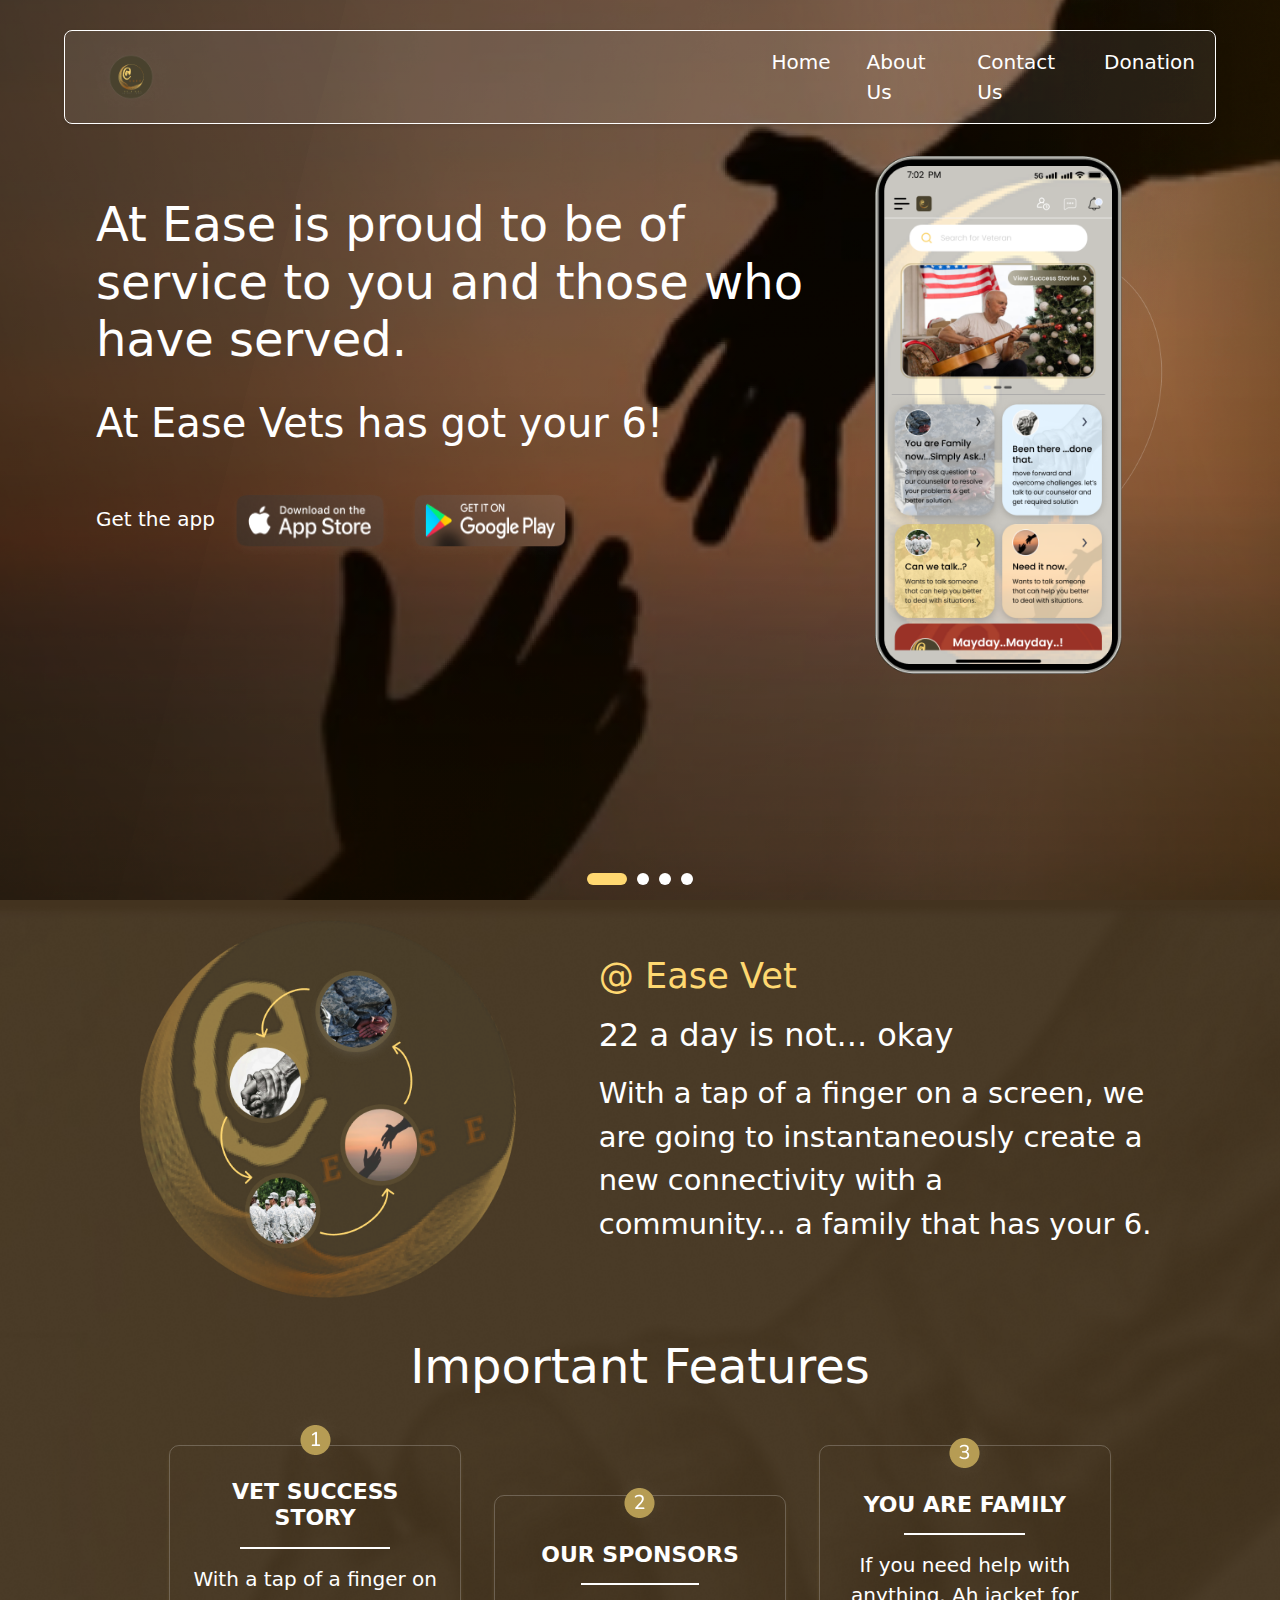
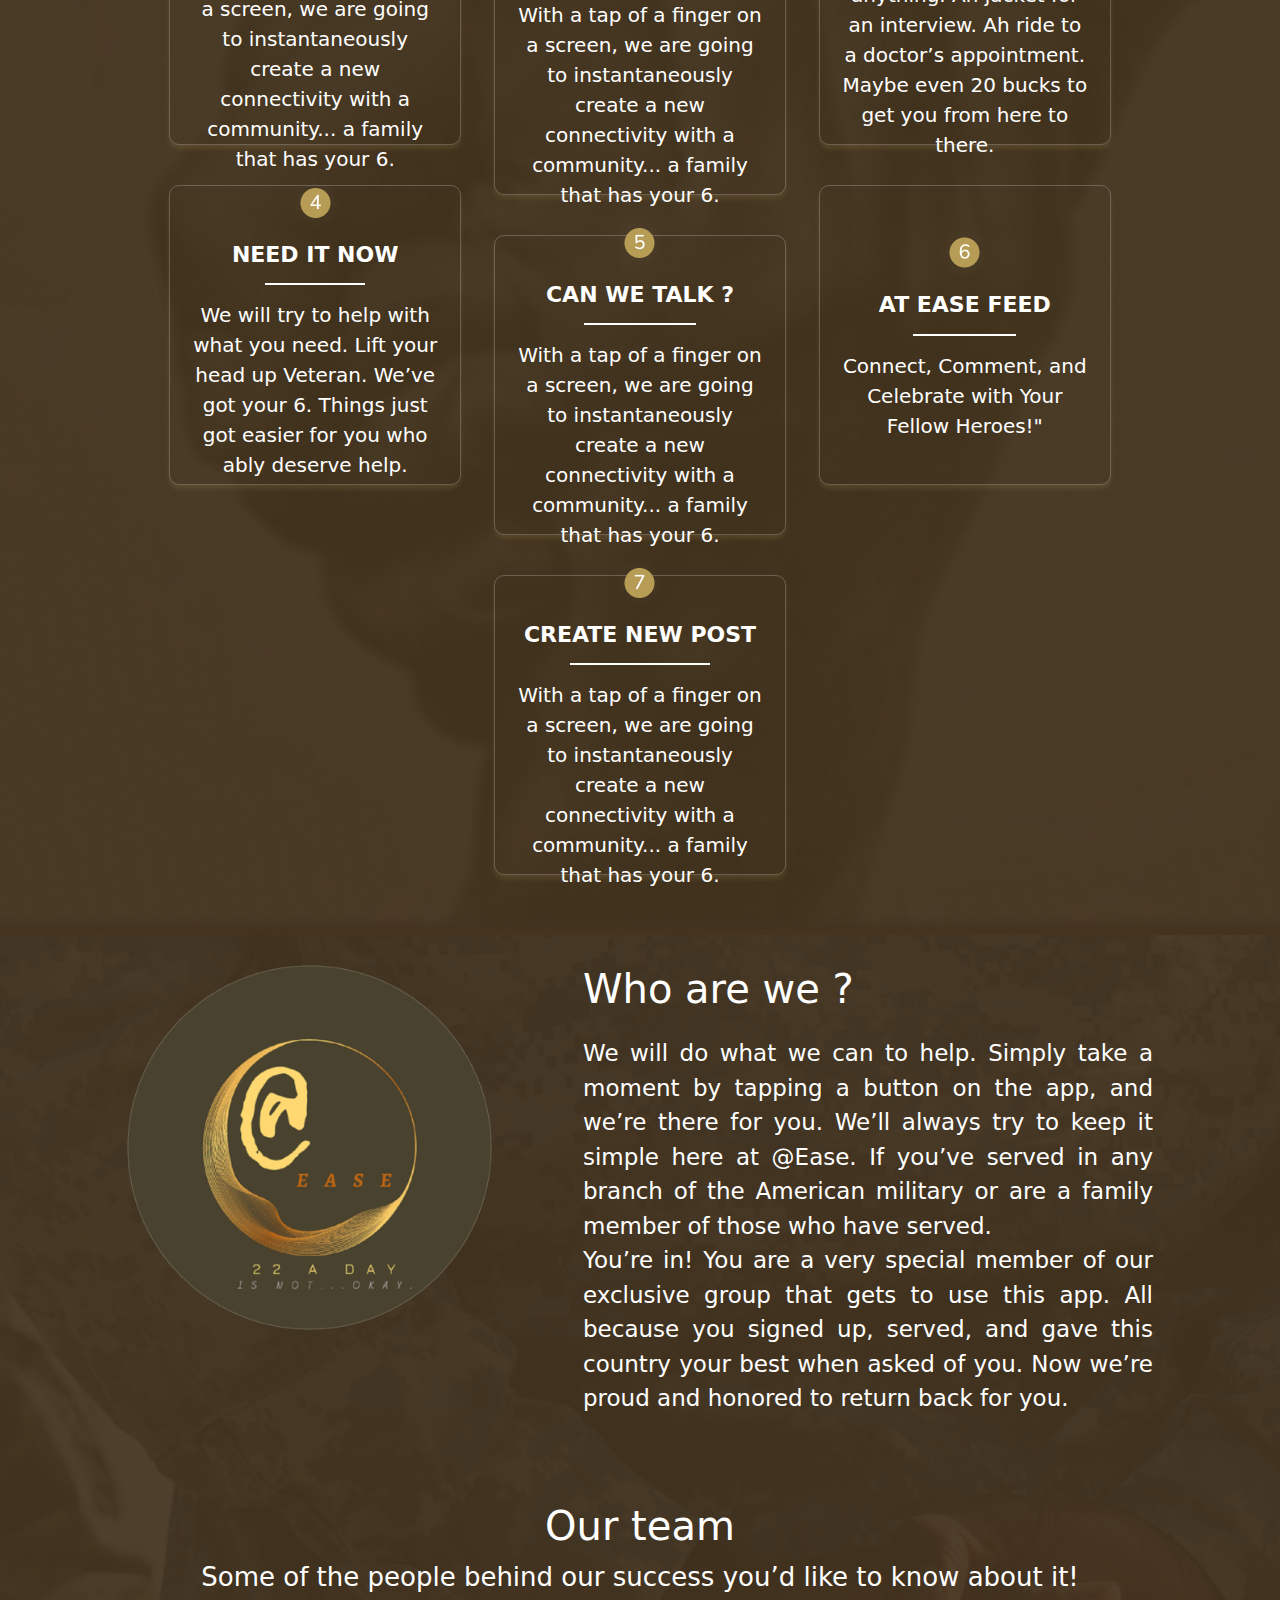
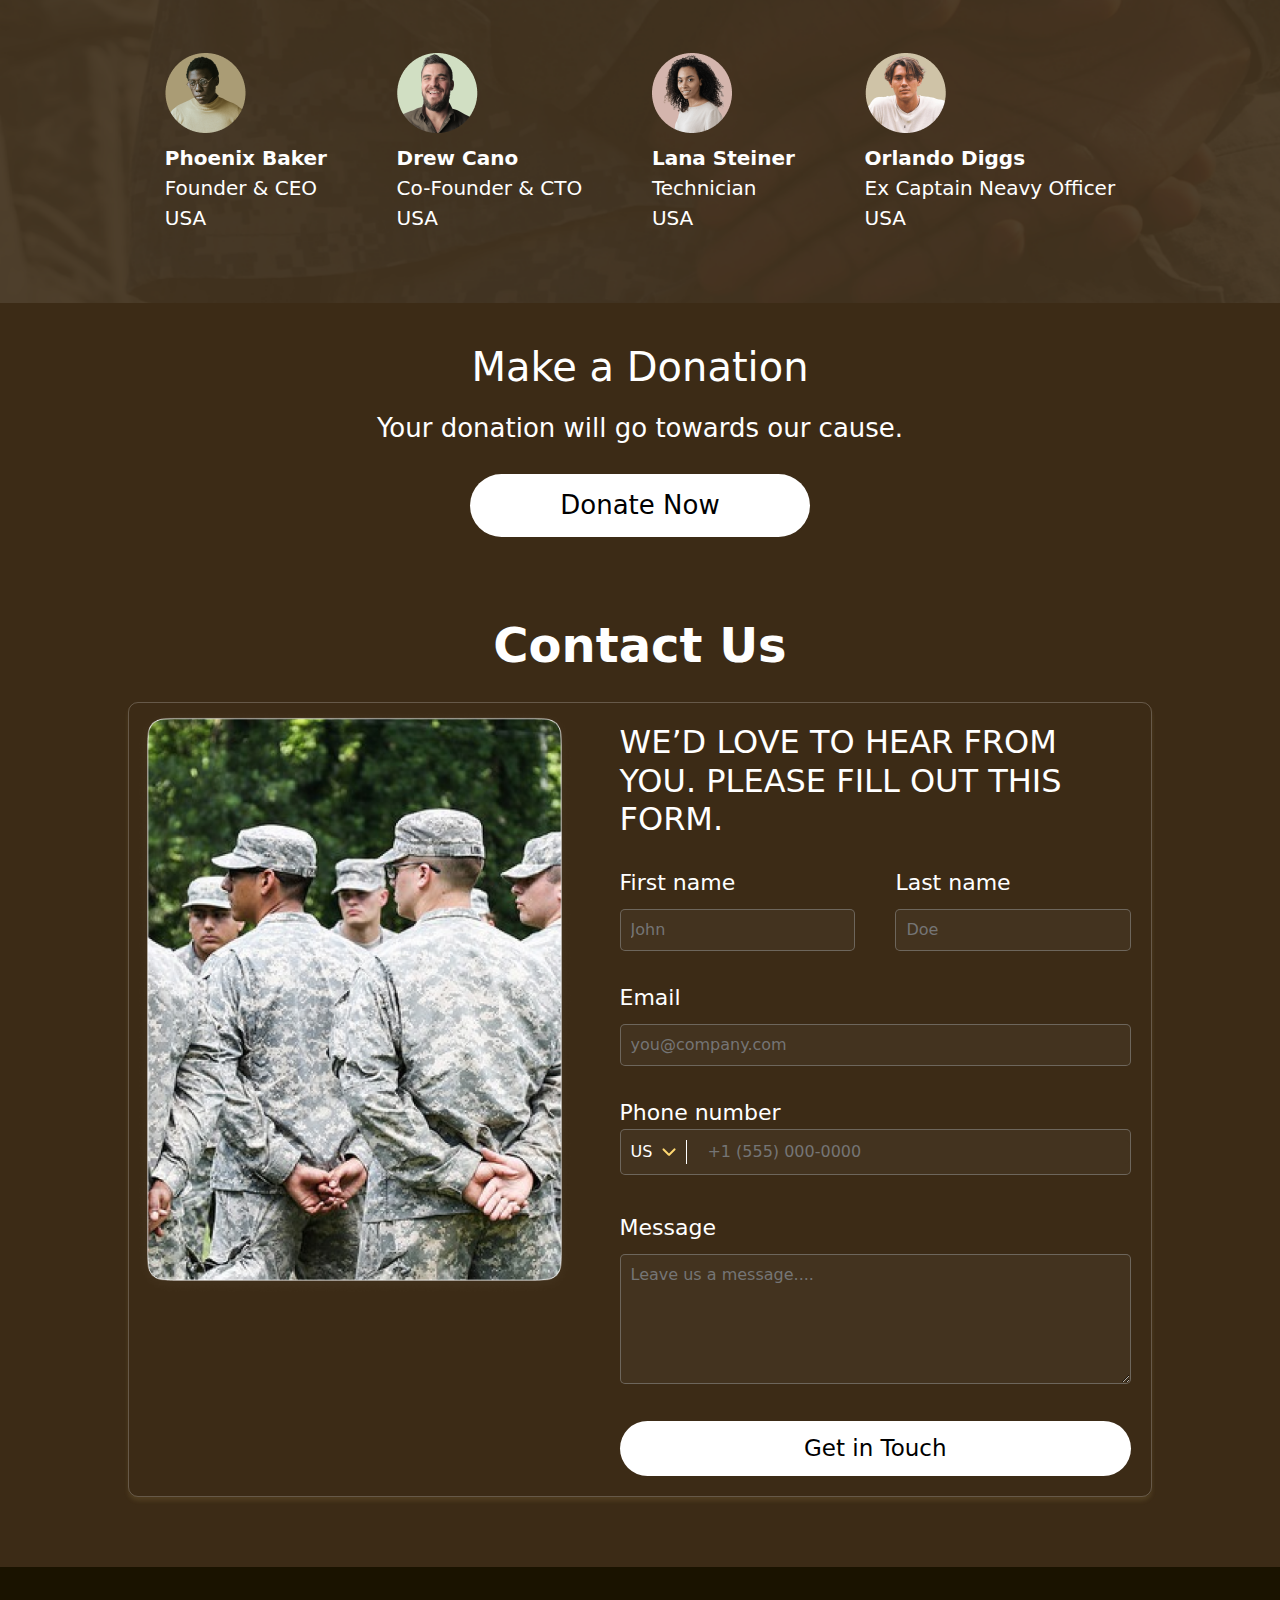
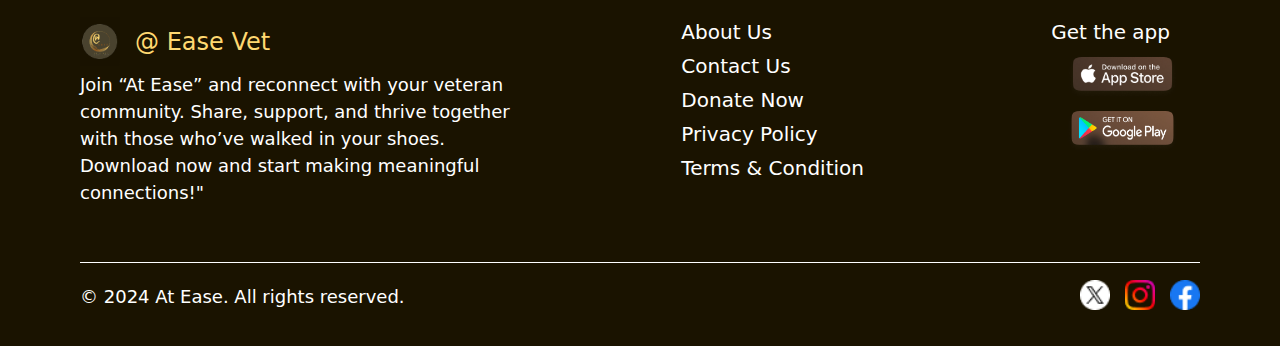
<file: index.html>
<!doctype html>
<html lang="en">
  <head>
    <meta charset="utf-8">
    <meta name="viewport" content="width=device-width, initial-scale=1">
    <title>At Ease Jeff</title>
    <link href="https://cdn.jsdelivr.net/npm/bootstrap@5.3.3/dist/css/bootstrap.min.css" rel="stylesheet" integrity="sha384-QWTKZyjpPEjISv5WaRU9OFeRpok6YctnYmDr5pNlyT2bRjXh0JMhjY6hW+ALEwIH" crossorigin="anonymous">
    <link rel="stylesheet" href="style.css" alt=""/>
  </head>
  <body>


<!-- banner -->
<section class="banner-container">
  <div class="banner-content-container">
    <div class="row">
      <div class="left-content">
        <div class="heading">
          <h1>At Ease is proud to be of service to you and those who have served.</h1>
          <h2>At Ease Vets has got your 6!</h2>
        </div>
        <div class="desc">
          <p>Get the app</p>
          <p><img src="/assests/appstore.png" alt="App Store"/></p>
          <p><img src="/assests/googleplay.png" alt="Google Play"/></p>
        </div>
      </div>
      <div class="right-content">
        <img src="/assests/Ellipse.png" alt="Ellipse" id="ellipse"/>
        <div class="image-container">
          <!-- Slider images -->
          <img src="/assests/mobile.png" alt="Mobile" class="mobile-image active"/>
          <img src="/assests/mobile2.png" alt="Mobile" class="mobile-image"/>
          <img src="/assests/mobile3.png" alt="Mobile" class="mobile-image"/>
          <img src="/assests/mobile4.png" alt="Mobile" class="mobile-image"/>
        </div>
      </div>
    </div>
    <!-- Dynamic dots -->
    <div class="dots">
      <!-- Dots will be generated dynamically by JavaScript -->
    </div>
  </div>
</section>



<section class="menu">
    <nav class="navbar navbar-expand-lg bg-body-tertiary custom-navbar">
        <div class="container-fluid">
          <div class="container">
            <a class="navbar-brand" href="/index.html">
              <img src="/assests/logo.png" alt="logo" width="120" height="60">
            </a>
          </div>
          <button class="navbar-toggler" type="button" data-bs-toggle="collapse" data-bs-target="#navbarNav" aria-controls="navbarNav" aria-expanded="false" aria-label="Toggle navigation">
            <span class="navbar-toggler-icon"></span>
          </button>
          <div class="collapse navbar-collapse" id="navbarNav">
            <ul class="navbar-nav">
              <li class="nav-item">
                <a class="nav-link" aria-current="page" href="/index.html">Home</a>
              </li>
              <li class="nav-item">
                <a class="nav-link" href="#About">About Us</a>
              </li>
              <li class="nav-item">
                <a class="nav-link" href="#Contact">Contact Us</a>
              </li>
              <li class="nav-item">
                <a class="nav-link" href="#Donation">Donation</a>
              </li>
              
            </ul>
          </div>
        </div>
      </nav>


     
</section>
  
<!-- banner -->


<!-- About us -->
 <section class="about-section">
  <div class="about-row">
    <div class="about-left">
      <div class="image-container">
        <img class="bg-image" src="/assests/about.png" alt="Background Image" />
        <img class="top-image" src="/assests/icons.png" alt="Top Image" />
      </div>
    </div>
    <div class="about-right">
      <h3>@ Ease Vet</h3>
      <h4>22 a day is not... okay</h4>
      <p>With a tap of a finger on a screen, we are going to instantaneously create a new connectivity with a <br>community... a family that has your 6.</p>
    </div>
  </div>

  <div class="features">
    <div class="heading">
      <h2>Important Features</h2>
    </div>
    <div class="features-box">
      <div class="box-1">
        <div class="boxes">
          <div class="number">
            <img src="/assests/1.png"/>
          </div>
          <div class="headline">
            <h2>VET SUCCESS STORY</h2>
            <p></p>
          </div>
          <div class="content">
            <p>With a tap of a finger on a screen, we are going to instantaneously create a new connectivity with a community... a family that has your 6.</p>
          </div>
        </div>
        <div class="boxes">
          <div class="number">
            <img src="/assests/4.png"/>
          </div>
          <div class="headline">
            <h2>NEED IT NOW</h2>
            <p></p>
          </div>
          <div class="content">
            <p>We will try to help with what you need.
              Lift your head up Veteran. We’ve got your 6. Things just
              got easier for you who ably deserve help.</p>
          </div>
        </div>
      </div>
      <div class="box-2">
        <div class="boxes">
          <div class="number">
            <img src="/assests/2.png"/>
          </div>
          <div class="headline">
            <h2>OUR SPONSORS</h2>
            <p></p>
          </div>
          <div class="content">
            <p>With a tap of a finger on a screen, we are going to instantaneously create a new connectivity with a community... a family that has your 6.</p>
          </div>
        </div>
        <div class="boxes">
          <div class="number">
            <img src="/assests/5.png"/>
          </div>
          <div class="headline">
            <h2>CAN WE TALK ?</h2>
            <p></p>
          </div>
          <div class="content">
            <p>With a tap of a finger on a screen, we are going to instantaneously create a new connectivity with a community... a family that has your 6.</p>
          </div>
        </div>
        <div class="boxes">
          <div class="number">
            <img src="/assests/7.png"/>
          </div>
          <div class="headline">
            <h2>CREATE NEW POST</h2>
            <p></p>
          </div>
          <div class="content">
            <p>With a tap of a finger on a screen, we are going to instantaneously create a new connectivity with a community... a family that has your 6.</p>
          </div>
        </div>
      </div>
      <div class="box-3">
        <div class="boxes">
          <div class="number">
            <img src="/assests/3.png"/>
          </div>
          <div class="headline">
            <h2>YOU ARE FAMILY</h2>
            <p></p>
          </div>
          <div class="content">
            <p>If you need help with anything. Ah jacket for an interview. Ah ride to a doctor’s appointment. Maybe even 20 bucks to get you from here to there.</p>
          </div>
        </div>
        <div class="boxes">
          <div class="number">
            <img src="/assests/6.png"/>
          </div>
          <div class="headline">
            <h2>AT EASE FEED</h2>
            <p></p>
          </div>
          <div class="content">
            <p>Connect, Comment, and Celebrate with Your Fellow Heroes!"</p>
          </div>
        </div>
      </div>
    </div>
  </div>
  
 </section>
<!-- About us -->


<!-- who we are -->
 <section class="who-we-are-section" id="About">
  <div class="container">
    <div class="image-container">
      <img class="bg-image" src="/assests/whoweare.png" alt="Background Image" />
    </div>
    <div class="content">
      <h2>Who are we ?</h2>
      <p>We will do what we can to help. Simply take a moment by tapping a button on the app, and we’re there for you. We’ll always try to keep it simple here at @Ease. If you’ve served in any branch of the American military or are a family member of those who have served. <br>You’re in! You are a very special member of our exclusive group that gets to use this app. All because you signed up, served, and gave this country your best when asked of you. Now we’re proud and honored to return back for you.</p>
    </div>
  </div>

  <div class="team-container">
    <div class="team-heading">
      <h2>Our team</h2>
      <p>Some of the people behind our success you’d like to know about it!</p>
    </div>
    <div class="teams">
      <div class="team-box">
        <div class="img">
          <img src="/assests/testimnial1.png"/>
        </div>
        <div class="team-content">
          <p>Phoenix Baker</p>
          <p>Founder & CEO </p>
          <p>USA</p>
        </div>
      </div>
      <div class="team-box">
        <div class="img">
          <img src="/assests/testimnial2.png"/>
        </div>
        <div class="team-content">
          <p>Drew Cano</p>
          <p>Co-Founder & CTO</p>
          <p>USA</p>
        </div>
      </div>
      <div class="team-box">
        <div class="img">
          <img src="/assests/testimnial3.png"/>
        </div>
        <div class="team-content">
          <p>Lana Steiner</p>
          <p>Technician</p>
          <p>USA</p>
        </div>
      </div>
      <div class="team-box">
        <div class="img">
          <img src="/assests/testimnial4.png"/>
        </div>
        <div class="team-content">
          <p>Orlando Diggs</p>
          <p>Ex Captain Neavy Officer </p>
          <p>USA</p>
        </div>
      </div>
    </div>

  </div>
 </section>


<!-- Donation -->

<section class="donation-container" id="Donation">
  <div class="donate">
    <h2>Make a Donation</h2>
    <p>Your donation will go towards our cause.</p>
    <button>Donate Now</button>
  </div>
</section>

  <!-- contact -->
<section class="contact-container" id="Contact">
  <h1>Contact Us</h1>
  <div class="contact-row">
    <div class="left-contact">
      <div class="image-container">
        <img src="/assests/contact.png"/>
      </div>
    </div>
    <div class="right-contact">
<div class="heading">
  <h2>We’d love to hear from you. Please fill out this form.</h2>
</div>

<form>
  <div class="inner-row">
    <div class="inner-div1">
      <div class="label">
        <label>First name</label>
        <input type="text" placeholder="John"></input>
      </div>
      <div class="label">
        <label>Last name</label>
        <input type="text" placeholder="Doe"></input>
      </div>
    </div>
    <div class="inner-div2">
      <div class="label">
        <label>Email</label>
        <input type="text" placeholder="you@company.com"></input>
      </div>
    </div>
    <div class="inner-div3">
      <div class="label">
        <label>Phone number</label>
        <p>
          <span>US <img src="/assests/down.png"/></span>
          <input type="text" placeholder="+1 (555) 000-0000"></input>
        </p>
      </div>
      
    </div>
    <div class="inner-div4">
      <div class="label">
        <label>Message</label>
        
          <textarea type="text" placeholder="Leave us a message...."></textarea>

      </div>
      
    </div>
  </div>
    <div class="inner-div">
     <button type="submit">Get in Touch</button>
  </div>
</form>
    </div>
  </div>
</section>



<!-- footer -->

<section class="footer">
  <div class="footer-row">
    <div class="foot-box foot-box1">
      <div class="wrap">
        <a href="/index.html"><img src="/assests/logo - Copy.png"/> </a>
        
        <span>@ Ease Vet </span>

      </div>
      <p>Join “At Ease” and reconnect with your veteran community. Share, support, and thrive together with those who’ve walked in your shoes.  Download now and start making meaningful connections!"</p>
    </div>
    <div class="foot-box">
      <ul>
        <li><a href="#About">About Us</a></li>
        <li><a href="#Contact">Contact Us</a></li>
        <li><a href="#Donation">Donate Now</a></li>
        <li><a href="/privacy.html">Privacy Policy</a></li>
        <li><a href="/terms.html">Terms & Condition</a></li>
      </ul>
    </div>
    <div class="foot-box foot-box3">
      <p id="para">Get the app</p>
      <p><img src="/assests/appstore.png"/></p>
      <p><img src="/assests/googleplay.png"/></p>
      <p></p>
    </div>
  </div>

  <div class="footer-bottom">
    <div class="fb-left">
      <p>© 2024 At Ease. All rights reserved.</p>
    </div>
    <div class="fb-right">
      <img src="/assests/x.png"/>
      <img src="/assests/insta.png"/>
      <img src="/assests/fb.png"/>
    </div>
  </div>
</section>



















    <script src="https://cdn.jsdelivr.net/npm/bootstrap@5.3.3/dist/js/bootstrap.bundle.min.js" integrity="sha384-YvpcrYf0tY3lHB60NNkmXc5s9fDVZLESaAA55NDzOxhy9GkcIdslK1eN7N6jIeHz" crossorigin="anonymous"></script>
    <script src="script.js"></script>

  </body>
</html>
</file>
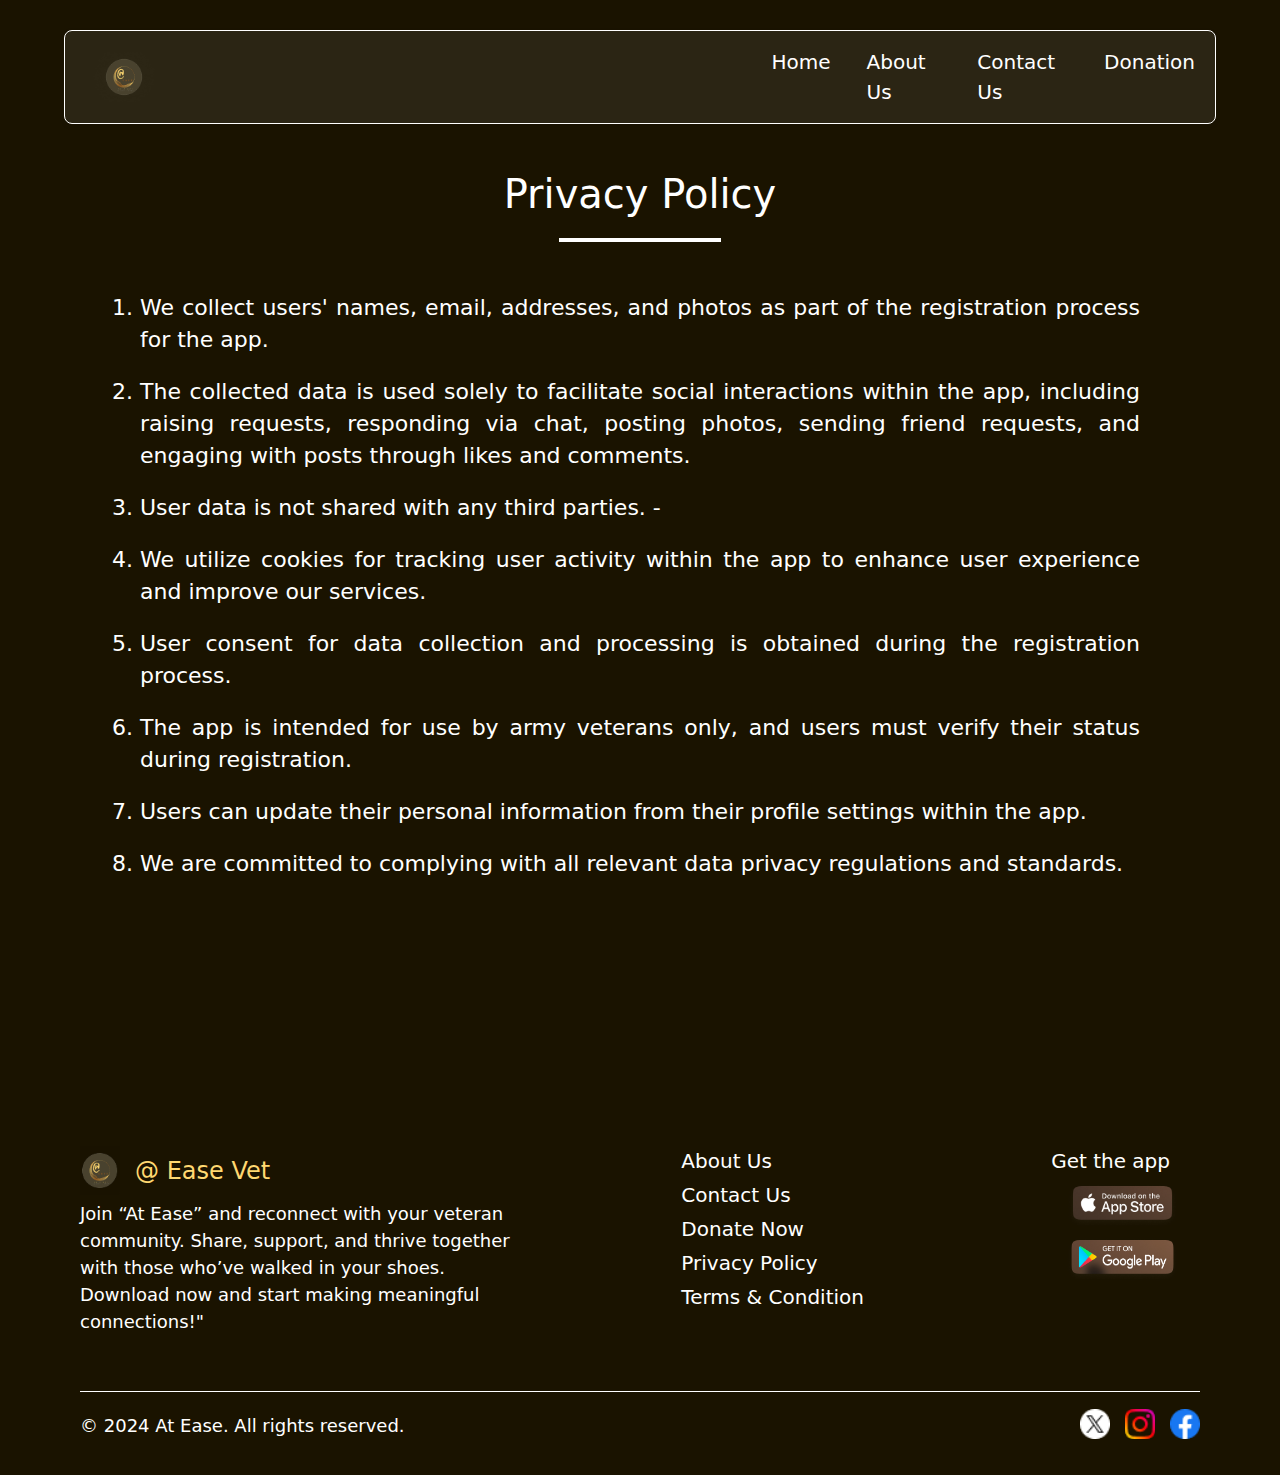
<file: privacy.html>
<!doctype html>
<html lang="en">
  <head>
    <meta charset="utf-8">
    <meta name="viewport" content="width=device-width, initial-scale=1">
    <title>At Ease Jeff</title>
    <link href="https://cdn.jsdelivr.net/npm/bootstrap@5.3.3/dist/css/bootstrap.min.css" rel="stylesheet" integrity="sha384-QWTKZyjpPEjISv5WaRU9OFeRpok6YctnYmDr5pNlyT2bRjXh0JMhjY6hW+ALEwIH" crossorigin="anonymous">
    <link rel="stylesheet" href="style.css" alt=""/>
  </head>
  <body>


<!-- banner -->
<section class="privacy-section">
    <div class="privacy-row">
      <div class="privacy-content">
        <h1>Privacy Policy</h1>
        <p id="line"></p>
        <p>
            <ol>
                <li>We collect users' names, email, addresses, and photos as part of the registration process for the app.</li>
                <li> The collected data is used solely to facilitate social interactions within the app, including raising requests, responding via chat, posting photos, sending friend requests, and engaging with posts through likes and comments.</li>
                <li> User data is not shared with any third parties. -</li>
                <li>We utilize cookies for tracking user activity within the app to enhance user experience and improve our services.</li>
                 <li>User consent for data collection and processing is obtained during the registration process. </li>
                <li> The app is intended for use by army veterans only, and users must verify their status during registration. </li>
                <li> Users can update their personal information from their profile settings within the app. </li>  
                 <li>We are committed to complying with all relevant data privacy regulations and standards.</li> 
            </ol>
        </p>
       </div>
    </div>
<section class="menu">
    <nav class="navbar navbar-expand-lg bg-body-tertiary custom-navbar">
        <div class="container-fluid">
          <div class="container">
            <a class="navbar-brand" href="#">
              <img src="/assests/logo.png" alt="logo" width="100" height="50">
            </a>
          </div>
          <button class="navbar-toggler" type="button" data-bs-toggle="collapse" data-bs-target="#navbarNav" aria-controls="navbarNav" aria-expanded="false" aria-label="Toggle navigation">
            <span class="navbar-toggler-icon"></span>
          </button>
          <div class="collapse navbar-collapse" id="navbarNav">
            <ul class="navbar-nav">
              <li class="nav-item">
                <a class="nav-link" aria-current="page" href="/index.html">Home</a>
              </li>
              <li class="nav-item">
                <a class="nav-link" href="/index.html#About">About Us</a>
              </li>
              <li class="nav-item">
                <a class="nav-link" href="/index.html#Contact">Contact Us</a>
              </li>
              <li class="nav-item">
                <a class="nav-link" href="/index.html#Donation">Donation</a>
              </li>
              
            </ul>
          </div>
        </div>
      </nav>


     
</section>
  

<section class="footer">
    <div class="footer-row">
      <div class="foot-box foot-box1">
        <div class="wrap">
          <img src="/assests/logo - Copy.png"/>
          <span>@ Ease Vet </span>
  
        </div>
        <p>Join “At Ease” and reconnect with your veteran community. Share, support, and thrive together with those who’ve walked in your shoes.  Download now and start making meaningful connections!"</p>
      </div>
      <div class="foot-box">
        <ul>
          <li><a href="/index.html#About">About Us</a></li>
          <li><a href="/index.html#Contact">Contact Us</a></li>
          <li><a href="/index.html#Donation">Donate Now</a></li>
          <li><a href="/privacy.html">Privacy Policy</a></li>
          <li><a href="/terms.html">Terms & Condition</a></li>
        </ul>
      </div>
      <div class="foot-box foot-box3">
        <p id="para">Get the app</p>
        <p><img src="/assests/appstore.png"/></p>
        <p><img src="/assests/googleplay.png"/></p>
        <p></p>
      </div>
    </div>
  
    <div class="footer-bottom">
      <div class="fb-left">
        <p>© 2024 At Ease. All rights reserved.</p>
      </div>
      <div class="fb-right">
        <img src="/assests/x.png"/>
        <img src="/assests/insta.png"/>
        <img src="/assests/fb.png"/>
      </div>
    </div>
  </section>

  
      <script src="https://cdn.jsdelivr.net/npm/bootstrap@5.3.3/dist/js/bootstrap.bundle.min.js" integrity="sha384-YvpcrYf0tY3lHB60NNkmXc5s9fDVZLESaAA55NDzOxhy9GkcIdslK1eN7N6jIeHz" crossorigin="anonymous"></script>
      <script src="script.js"></script>
  
    </body>
  </html>
<!-- banner -->
</file>
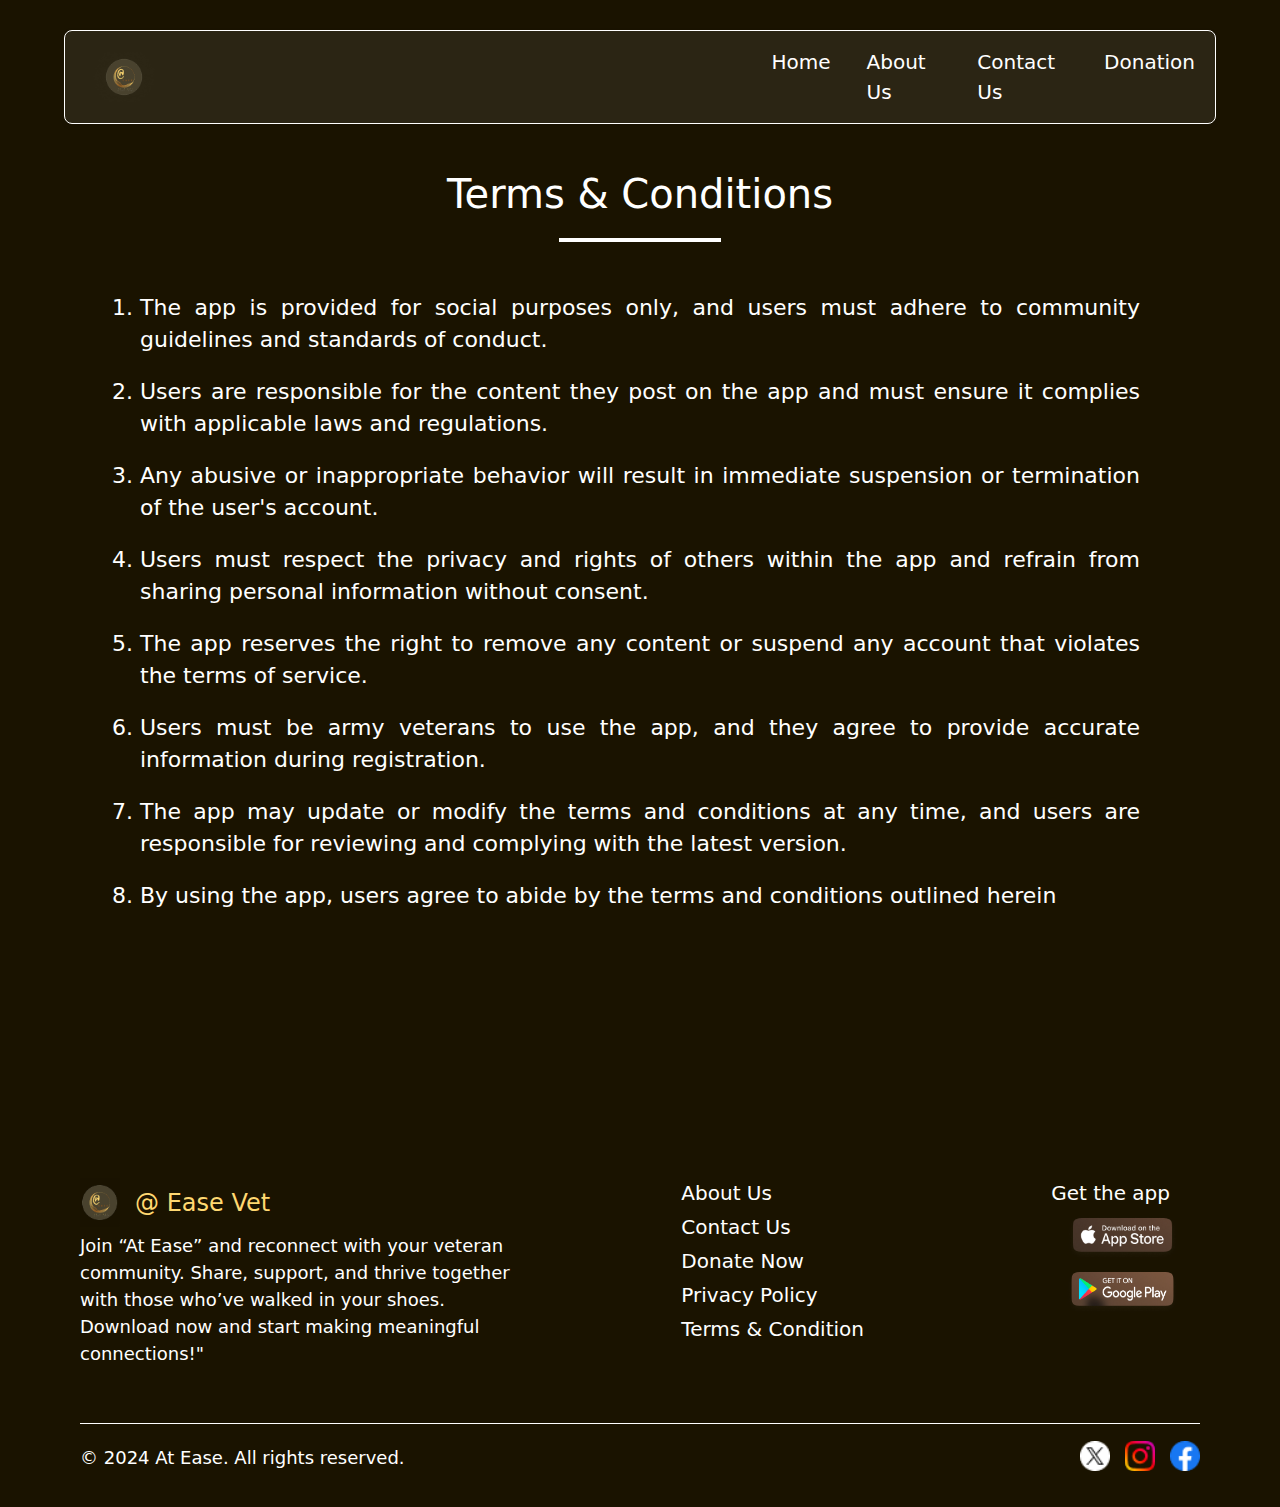
<file: terms.html>
<!doctype html>
<html lang="en">
  <head>
    <meta charset="utf-8">
    <meta name="viewport" content="width=device-width, initial-scale=1">
    <title>At Ease Jeff</title>
    <link href="https://cdn.jsdelivr.net/npm/bootstrap@5.3.3/dist/css/bootstrap.min.css" rel="stylesheet" integrity="sha384-QWTKZyjpPEjISv5WaRU9OFeRpok6YctnYmDr5pNlyT2bRjXh0JMhjY6hW+ALEwIH" crossorigin="anonymous">
    <link rel="stylesheet" href="style.css" alt=""/>
  </head>
  <body>


<!-- banner -->
<section class="privacy-section">
    <div class="privacy-row">
      <div class="privacy-content">
        <h1>Terms & Conditions</h1>
        <p id="line"></p>
        <p>
            <ol>
                <li>The app is provided for social purposes only, and users must adhere to community guidelines and standards of conduct.</li>
                <li> Users are responsible for the content they post on the app and must ensure it complies with applicable laws and regulations.</li>
                <li>Any abusive or inappropriate behavior will result in immediate suspension or termination of the user's account.</li>
                <li>Users must respect the privacy and rights of others within the app and refrain from sharing personal information without consent.</li>
                 <li>The app reserves the right to remove any content or suspend any account that violates the terms of service.
                </li>
                <li> Users must be army veterans to use the app, and they agree to provide accurate information during registration.</li>
                <li>The app may update or modify the terms and conditions at any time, and users are responsible for reviewing and complying with the latest version.
                </li>  
                 <li> By using the app, users agree to abide by the terms and conditions outlined herein</li> 
            </ol>
        </p>
       </div>
    </div>
<section class="menu">
    <nav class="navbar navbar-expand-lg bg-body-tertiary custom-navbar">
        <div class="container-fluid">
          <div class="container">
            <a class="navbar-brand" href="#">
              <img src="/assests/logo.png" alt="logo" width="100" height="50">
            </a>
          </div>
          <button class="navbar-toggler" type="button" data-bs-toggle="collapse" data-bs-target="#navbarNav" aria-controls="navbarNav" aria-expanded="false" aria-label="Toggle navigation">
            <span class="navbar-toggler-icon"></span>
          </button>
          <div class="collapse navbar-collapse" id="navbarNav">
            <ul class="navbar-nav">
              <li class="nav-item">
                <a class="nav-link" aria-current="page" href="/index.html">Home</a>
              </li>
              <li class="nav-item">
                <a class="nav-link" href="/index.html#About">About Us</a>
              </li>
              <li class="nav-item">
                <a class="nav-link" href="/index.html#Contact">Contact Us</a>
              </li>
              <li class="nav-item">
                <a class="nav-link" href="/index.html#Donation">Donation</a>
              </li>
              
            </ul>
          </div>
        </div>
      </nav>


     
</section>
  

<section class="footer">
    <div class="footer-row">
      <div class="foot-box foot-box1">
        <div class="wrap">
          <img src="/assests/logo - Copy.png"/>
          <span>@ Ease Vet </span>
  
        </div>
        <p>Join “At Ease” and reconnect with your veteran community. Share, support, and thrive together with those who’ve walked in your shoes.  Download now and start making meaningful connections!"</p>
      </div>
      <div class="foot-box">
        <ul>
            <li><a href="/index.html#About">About Us</a></li>
            <li><a href="/index.html#Contact">Contact Us</a></li>
            <li><a href="/index.html#Donation">Donate Now</a></li>
          <li><a href="/privacy.html">Privacy Policy</a></li>
          <li><a href="/terms.html">Terms & Condition</a></li>
        </ul>
      </div>
      <div class="foot-box foot-box3">
        <p id="para">Get the app</p>
        <p><img src="/assests/appstore.png"/></p>
        <p><img src="/assests/googleplay.png"/></p>
        <p></p>
      </div>
    </div>
  
    <div class="footer-bottom">
      <div class="fb-left">
        <p>© 2024 At Ease. All rights reserved.</p>
      </div>
      <div class="fb-right">
        <img src="/assests/x.png"/>
        <img src="/assests/insta.png"/>
        <img src="/assests/fb.png"/>
      </div>
    </div>
  </section>

  
      <script src="https://cdn.jsdelivr.net/npm/bootstrap@5.3.3/dist/js/bootstrap.bundle.min.js" integrity="sha384-YvpcrYf0tY3lHB60NNkmXc5s9fDVZLESaAA55NDzOxhy9GkcIdslK1eN7N6jIeHz" crossorigin="anonymous"></script>
      <script src="script.js"></script>
  
    </body>
  </html>
<!-- banner -->
</file>
<file: style.css>
*, body{
padding: 0;
margin: 0;
}
/* banner */
.banner-container {
  position: relative; /* This is necessary for absolute positioning of the overlay */
  background-image: 
      /* Updated to flip darkness direction to the bottom */
      linear-gradient(284.31deg, rgba(0, 0, 0, 0) -2%, rgba(0, 0, 0, 0) 17.59%, rgba(0, 0, 0, 0.198685) 30.47%, rgba(0, 0, 0, 0.4) 77.04%, rgba(0, 0, 0, 0.415841) 43.81%, rgba(0, 0, 0, 0.433006) 111.98%, #000000 215%), 
      /* Updated to flip direction from left-bottom to left-top */
      linear-gradient(90deg, rgba(56, 35, 1, 0.11) 0%, rgba(56, 35, 1, 0.11) 70%, rgba(56, 35, 1, 0.5) 100.82%),
      url("/assests/banner.png");
  width: 100%;
  height: 100vh;
  background-size: cover; 
  background-position: center; 
  background-repeat: no-repeat;
  overflow: hidden; /* Ensure no overflow issues */
}

.banner-container::before {
  content: ''; 
  position: absolute;
  top: 0;
  left: 0;
  width: 100%;
  height: 100%; /* Use 100% to cover the container height */
  background-image: url("/assests/overlay.png");  /* Double-check the path */
  background-size: cover; 
  background-position: center; 
  background-repeat: no-repeat; 
  opacity: 0.5; /* Adjust opacity as needed */
  z-index: 1; /* Ensure it's on top of the background image */
  pointer-events: none; /* Allows clicks to pass through if needed */
}


.menu{
    display: flex;
    justify-content: center;
    align-items: center;
   
}
.custom-navbar {
    position: absolute;
    z-index: 1;
    top: 10px;
    width: 90%; 
    margin: 20px auto; 
    border-radius: 8px; 
    box-shadow: 0 2px 5px rgba(0, 0, 0, 0.1); 
    border: 1px solid #ffffff; 
  }
  .bg-body-tertiary{
    background: #FFFFFF14 !important;
  }
  /* .menu-expanded .bg-body-tertiary {
    background: #FFFFFF14 !important;
} */

.navbar-collapse {
    flex-grow: 0.8; 
    width: 70%; 
    margin-left: auto;
    margin-right: auto; 
}

.navbar-nav {
    display: flex; 
    justify-content: space-around; 
    width: 100%; 
}
.navbar-nav a{
    color: white;
    font-size: 20px;
}
.navbar-nav a:hover{
    color: white;
}
.navbar-brand img{
  cursor: pointer;
}
.navbar button{
    display: flex;
    justify-content: center;
    align-items: center;
    color: white;
    border: 1px solid white;
    cursor: pointer;
}

.banner-content-container{
    width: 100%;
    height: 100%;
}
.banner-content-container .row{
    display: flex;
    justify-content: space-around;
    align-items: flex-start;
    width: 90%;
    margin: auto;
    padding: 140px 20px 0 20px;
}
.left-content{
    width: 70%;
    height: 100%;
    z-index: 1;
    margin-top: 56px;
}
.left-content .heading h1{

font-size: 3rem !important;
/* font-weight: 700; */
/* line-height: 73.66px; */
text-align: left;

}
.left-content h1,h2,p{
   color: white;
}
.left-content h2{
    font-weight: 300;
    margin: 30px 0;
    font-size: 2.5rem;
}

.right-content{
    width: 30%;
    height: 550px;
    z-index: 1;
    display: flex;
    justify-content: flex-start;
    position: relative; 
    text-align: center;
}
.right-content img{
    height: 100%;
}
.desc{
    display: flex;
    justify-content: flex-start;
    align-items: center;
    gap: 10px;
}
.desc p{
  font-size: 20px;
}
.desc p img{
    width: 170px;
    height: 75px;
    margin-top: 10px;
    cursor: pointer;
}
.image-container {
  position: relative; 
  width: 100%; /* Ensure the container spans the full width */
  height: auto; /* Adjust height based on content */
  display: flex; /* Use Flexbox to center content */
  justify-content: center; /* Center content horizontally */
  align-items: center; /* Center content vertically */
  overflow: hidden; /* Hide any overflow */
}

#ellipse {
  display: block; 
  width: 80%; /* Adjust width as needed */
  height: auto; 
  position: absolute;
  top: 115px; /* Adjust positioning as needed */
  left: 50%; /* Center horizontally */
  transform: translateX(-50%); /* Adjust for the offset */
  z-index: -1; /* Ensure it is behind other content */
}

.mobile-image {
  display: none; /* Hide all images by default */
  position: absolute; 
  top: 50%; /* Center vertically */
  left: 50%; /* Center horizontally */
  transform: translate(-50%, -50%); /* Perfectly center the image */
  width: 100%; /* Cover full width */
  height: auto; /* Maintain aspect ratio */
  object-fit: contain; /* Ensure images fit properly */
}

.mobile-image.active {
  display: block; /* Show only the active image */
}

.dots {
  position: absolute; /* Position dots absolutely within the container */
 /* Adjust as needed to control position */
  left: 50%; /* Center horizontally */
  transform: translateX(-50%); /* Perfectly center the dots */
  z-index: 2; /* Higher than the overlay to bring it to the top */
  display: flex; /* Display flex for dot arrangement */
  gap: 10px; /* Adjust gap between dots */
 
    bottom: 15px;

}

.dots .dot {
  width: 12px; /* Adjust dot size */
  height: 12px;
  background-color: white; /* Dot color */
  border-radius: 50%; /* Make dots circular */
  cursor: pointer; /* Show cursor pointer on hover */
  transition: background-color 0.3s ease; /* Smooth transition */
}

.dots .dot.active {
  background: #FFD871;
  width: 40px;
  border-radius: 20px;
}

.menu-expanded .bg-body-tertiary {
    background: white !important;
}

/* Change link colors */
.menu-expanded .navbar-nav .nav-link {
    color: black !important;
}

/* Change the toggler icon to black */
.menu-expanded .navbar-toggler-icon {
    background-image: url("data:image/svg+xml,%3Csvg xmlns='http://www.w3.org/2000/svg' viewBox='0 0 30 30'%3E%3Cpath stroke='black' stroke-width='2' stroke-linecap='round' stroke-miterlimit='10' d='M4 7h22M4 15h22M4 23h22'/%3E%3C/svg%3E");
}
.navbar-toggler {
    border-color: white;
}
.menu-expanded .navbar-toggler {
    border-color: black;
}
.navbar-collapse ul li{
    margin-left: 20px;
    cursor: pointer;
}




@media (max-width: 987px) {
    .navbar .container{
        width: 90%;       
    }
    .navbar button{
        width: 10%;
    }
   
}
@media (max-width: 993px){
    .navbar-toggler-icon {
        background-image: url("data:image/svg+xml,%3Csvg xmlns='http://www.w3.org/2000/svg' viewBox='0 0 30 30'%3E%3Cpath stroke='white' stroke-width='2' stroke-linecap='round' stroke-miterlimit='10' d='M4 7h22M4 15h22M4 23h22'/%3E%3C/svg%3E");
        background-size: 30px 24px; 
        background-repeat: no-repeat; 
        background-position: center; 
    }
}
@media (max-width: 833px) and (min-width: 705px) {
    .desc{
        justify-content: flex-start;
    align-items: flex-start;
    flex-direction: column;
    }
    .desc p{
        margin-bottom: 0;
    }
    .desc > p:first-child {
        margin-left: 10px;
    }
    .desc p img{
        margin-top: 0px;
    }
    
}
@media (max-width: 768px) {
  .left-content .heading h1 {
    font-size: 2rem !important;
  }
  .mobile-image {
    top: 190px;
  }
  .left-content h2 {
    font-size: 1.5rem;
  }
  .banner-content-container .row {
    padding: 99px 20px 0 20px;
  }
  .desc {
    flex-direction: row;
    align-items: center ;
  }
  .desc > p:first-child {
    margin-left: 0px;
    font-size: 15px;
   
  }

.desc p img{
  width: 116px;
    height: 53px;
}
}


@media (max-width: 705px) {
    .banner-content-container .row {
        flex-direction: column;
    }
    .left-content{
        width: 100%;
    }
    .right-content{
        width: 100%;
    }
    .desc p img {
        width: 87px;
        height: 47px;
        margin-top: 10px;
}
.desc{
    gap: 0px;
}
.left-content h2{
    font-weight: 300;
    margin: 13px 0;
}
.image-container{
  width: 100%;
  height: 100%;
}
.mobile-image{
  display: none;
  position: absolute;
  top: 50%; 
  left: 50%; 
  width: auto; 
  object-fit: contain; 
  transform: translate(-50%, -50%); 
}
}

@media (max-width: 426px) {
    .desc {
        justify-content: flex-start;
        align-items: center;
        gap: 0;
        flex-direction: column;
    }
    .desc p{
        margin-bottom: 0;
    }
    .desc p img{
        margin-top: 0px;
        width: 130px;
        height: 50px;
    }
    #mobile {
        left: 0%;
        width: 100%;
    }
    .navbar .container {
        width: 85%;
    }
    .navbar button {
        width: 15%;
    }
    .right-content{
      margin-top:10px;
    }
}


/* about */

.about-section{
    width: 100%;
    height: auto;
    background-color: #43331F;
    background-image: url("/assests/about-bg.png");
    background-size: cover; 
    background-position: center; 
    background-repeat: no-repeat; 
}
.about-row {
    display: flex; 
    align-items: center; 
    justify-content: center;
    padding: 20px 50px;
    margin: auto;
    gap: 3%;
  }
  
  .about-left {
    position: relative;
    width: 40%;
    display: flex;
    justify-content: center;
  }
  
  .about-right {
    width: 50%;
    padding: 0 20px 0 0;
   
  }
  .about-right h3{
    color: #FFD871;
    font-size: 2.2rem;
  }
  .about-right h4{
    color: white;
    /* font-weight: bold; */
    padding: 10px 0;
    font-size: 2rem;
  }
  .about-right p{
    font-size: 29px;
    padding-right: 0px;
    font-weight: normal;
  }
  
  .image-container {
    position: relative; 
    width: 80%; 
    height: auto; 
  }
  
  .bg-image {
    width: 100%; 
    height: auto; 
    position: relative;
    z-index: 1; 
  }
  
  .top-image {
    position: absolute;
    top: 50%;
    left: 50%;
    transform: translate(-50%, -50%);
    width: 75%;
    height: auto;
    z-index: 2;
  }
  
  @media (max-width: 426px) {
    .banner-container {
      height: 100%;
    }

  .about-row{
    flex-direction: column;
  }
  .about-left{
    width: 90%;
  }
  .about-right{
    width: 100%;
    text-align: center;
  }
  .about-right h3 {
    font-size: 1.5rem;
    padding-top: 10px;
  }
  .about-right h4 {
    font-size: 1.4rem;
    padding-top: 10px;
  }
  .about-right p {
    font-size: 20px;
    padding-top: 10px;
  }

  .right-content img {
    height: 68%;
  }
  .dots {
    bottom: 15px;
  }
  .right-content .image-container{
    width: 100%;
    margin-top: -40px;
  }

}
  @media (max-width: 321px) {
 
  .about-right{
    padding: 20px 0;
  }

}


/* features */

.features{
    width: 100%;
    padding: 20px 60px 60px 60px;
}
.features .heading{
    width: 100%;
    text-align: center;
    color: white;
} 
.features .heading h2{
  font-size: 3rem;
}
.features-box{
    display: flex;
    justify-content: center;
    align-items: flex-start;
    margin-top: 50px;
}
.features-box .box-1,.box-2,.box-3{
    width: 28%;
    height: auto;
    display: flex;
    flex-direction: column;
    justify-content:center;
    align-items: flex-start;
    gap: 40px;
}
.boxes{
    width: 90%;
    height: 300px;
    padding: 20px;
    margin: auto;
    display: flex;
    justify-content: center;
    align-items: center;
    flex-direction: column;
    border: 0.5px solid #FFFFFF38;
    box-shadow: 0px 4px 4px 0px #B69C5429;
border-radius: 10px;
}

.boxes .headline h2{
    font-size: 22px !important;
    text-align: center;
    text-transform: uppercase !important;
    font-weight: bold;
}
.boxes .headline p{
    width: 60%;
    margin: 15px auto;
    border: 1px solid white;

}
.boxes .content p{
    font-size: 20px !important;
    text-align: center;
}

.features-box .box-2{
    margin-top: 50px;
}

@media (max-width: 769px) {
    .boxes{
        width: 100%;
        height: auto ;
    }
    .features-box {
      gap: 20px;
    }
  }
@media (max-width: 600px) {
    .features-box{
        display: flex;
        justify-content: center;
        align-items: center;
        margin-top: 50px;
        flex-direction: column;
    }
    .features-box .box-1,.box-2,.box-3{
        width: 80%;
    }

  }

  @media (max-width: 426px) {
  
    .features-box .box-1,.box-2,.box-3{
        width: 100%;
       
    }
    .features .heading h2 {
      font-size: 2rem;
  }
  }

  @media (max-width: 321px) {
    .features {
        padding: 20px 25px;
    }
    
    
  }


  /* who we are */

  .who-we-are-section{
    width: 100%;
    height: auto;
    background-color: #43331F;
    background-image: url("/assests/whoweare-bg.png");
    background-size: cover; 
    background-position: center; 
    background-repeat: no-repeat; 
  }
  .who-we-are-section .container{
    display: flex; 
    align-items: flex-start; 
    padding: 30px 0px;
    justify-content: center;
  }

  
  .container .image-container{
    position: relative;
    width: 40%;
    display: flex;
    justify-content: flex-start;
    align-items: center;
    /* margin: auto; */
  }
  .container .image-container img{
    width: 80%;
  }
  
  .container .content {
    width: 50%;
    /* padding: 0px 50px 0 0 ; */
   
  }
  .container .content h2{
    color: white;
    font-size: 2.5rem;
  }

  .container .content p{
    text-align: justify;
    font-size: 23px;
    padding-top: 15px;
  }
  
  @media (max-width: 583px) {
    
    .who-we-are-section .container{
       flex-direction: column;
      }

      .container .image-container{
        width: 65%;
      }
      .container .content {
       width: 100%;
       padding: 20px 26px;
      }
      .container .content h2,p{
        /* text-align: center !important; */
      }
      .container .image-container {
        width: 100%;
    }
    .container .image-container {
     
      justify-content: center;
      
  }
  .content{
    width: 100%;
    padding: 23px 26px;
    
}
.content h2{
font-size: 2rem !important;
text-align: center;
}
.content p{
  font-size: 20px !important;
  text-align: justify;
}

  }

  /* teams */
  .team-container{
    width: 100%;
    padding: 40px 50px 20px 50px;
  }
  .team-heading{
    text-align: center;
  }
  .team-container .team-heading h2{
   font-size: 2.5rem !important;
  }
  .team-container .team-heading p{
   font-size: 26px ;
  }
  .teams{
    display: flex;
    justify-content: space-around;
    align-items: center;
    padding: 40px 80px;
  }
  .team-content{
    padding: 10px 0;
  }
  .team-content p{
    margin-bottom: 0 ;
    font-size: 20px;
  }
  .team-content > p:first-child{
   font-weight: bold;
  }

  @media (max-width: 768px) {
    .teams{
        padding: 40px 0px;
      } 
  }
  @media (max-width: 643px) {
    .teams{
        justify-content: center;
gap: 20px;
      } 
  }
  @media (max-width: 426px) {
    .teams{
        flex-direction: column;
      } 
      .teams .team-box{
        width: 80%;
      }
      .team-box .img{
       display: flex;
       justify-content: center;
       align-items: center;
      }
      .team-heading h2{
        font-size: 2rem !important;
      }
      .team-heading p{
        font-size: 20px !important;
      }
      .team-content {
        padding: 10px 0;
        margin: auto;
        text-align: center;
    }
  }


  /* donation */
  .donation-container{
    width: 100%;
    padding: 20px 50px;
    display: flex;
    justify-content: center;
    align-items: center;
    background-color: #3C2B16;
  }
  .donate{
    display: flex;
    justify-content: center;
    align-items: center;
    flex-direction: column;
    padding: 20px 0;
  }
  .donate h2{
    font-size: 2.5rem;
  }

  .donate p{
    font-size: 26px;
    padding-top: 10px;
  }
  .donate button{
    padding: 12px 90px;
    background-color: white;
    color: black;
    cursor: pointer;
    border-radius: 41px;
    font-weight: 500;
    outline: none;
    border: none;
    font-size: 26px;
    margin-top: 10px;
  }
  .donate button:hover{
    background-color: rgb(0, 0, 0);
    color: rgb(255, 255, 255);
  }


  @media (max-width: 426px) {
    .donate p {
      font-size: 20px;
      text-align: center;
      
  }
  .donate button {
    padding: 10px 90px;
    font-size: 20px;

}
.donate h2 {
  font-size: 2rem;
}
  }

  /* contact */

  .contact-container{
    width: 100%;
    background-color: #3C2B16;
     padding: 20px 0px 70px 0;
      
  }
  .contact-container h1{
    text-align: center !important;
    padding: 20px 0;
    font-weight: bold;
    color: white;
    font-size: 3rem;
  }
  .contact-row{
    width: 80%;
  
    display: flex;
    justify-content: center;
    align-items: flex-start;
    border: 0.5px solid #FFFFFF38;
    box-shadow: 0px 4px 4px 0px #B69C5429;
border-radius: 10px;
    margin: auto;
    gap: 20px;

  }
  .left-contact{
    width: 45%;
  }
  .left-contact .image-container{
    width: 100%;
  }
  .left-contact .image-container img{
    width: 100%;
  }
  .right-contact{
    width: 55%;
    display: flex;
    flex-direction: column;
    justify-content: flex-start;
    align-items: flex-start;
    padding: 20px;
  }

  .right-contact .heading h2{
    color: white;
    font-size: 2rem;
    font-weight: normal;
    text-transform: uppercase;
  }

  .right-contact form{
    margin: 20px 0 0 0;
    width: 100%;
    color: white;
  }
  form .inner-row{
    width: 100%;
    overflow: hidden;
  }
  .inner-row .inner-div1{
    display: flex;
    justify-content: flex-start;
    align-items: center;
    gap: 40px;
    margin-bottom: 10px;
  }
  .inner-div2, .inner-div3, .inner-div4{
    margin-bottom: 10px;
  }
  .label input,textarea{
    margin: 10px 0 10px 0;
    border-radius: 5px;
    border: none;
    outline: #B69C54;
    padding: 8px 9px 8px 10px;
    background: #43331F;
    border: 1px solid #98989882;
    width: 100%;
    color: white;
  }

  
  .inner-row .inner-div2 label{
    display: flex;
    flex-direction: column;
    justify-content: flex-start !important;
    
  }
  .label{
    padding-bottom: 10px;
  }
  .label label{
    font-size: 22px;
  }
  .inner-row .inner-div3 label{
    display: flex;
    flex-direction: column;
    justify-content: flex-start !important;
  }
  .inner-row .inner-div4 label{
    display: flex;
    flex-direction: column;
    justify-content: flex-start !important;
  }

  .inner-div3 p{
    display: flex;
    justify-content: center;
    align-items: center;
    border: 1px solid white;
    background: #43331F;
    border: 1px solid #98989882;
    border-radius: 5px;
  }
  .inner-div3 p input{
    border-radius: 0 5px 5px 0;
    padding: 8px 9px 8px 10px;
    background: #43331F;
    /* border: 1px solid #98989882; */
    width: 100%;
    color: white;
    border: none;
    margin: none !important;
    padding: 0 0 0 20px;
  }

  .inner-div3 p span{
    padding-left: 10px;
    border-right: 1px solid;
    padding-right: 10px;
    display: flex;
    cursor: pointer;
  }
  .inner-div3 p span img{
    object-fit: contain;
    padding-left: 10px;
  }
  form textarea{
    height: 130px;
  }
  .inner-div button{
    padding: 10px 30px;
    background-color: white;
    color: black;
    cursor: pointer;
    border-radius: 41px;
    font-weight: 500;
    outline: none;
    border: none;
    width: 100%;
    font-size: 23px;
  }
  .inner-div button:hover{
    background-color: rgb(0, 0, 0);
    color: rgb(255, 255, 255);
  }

  @media (max-width: 768px) {
    .contact-row{
        align-items: center;
    }
  }
  @media (max-width: 636px) {
    .contact-row{
        flex-direction: column;
    }
    .left-contact{
        width: 80%;
    }
    .left-contact .image-container img{
        height: 400px;
    }
    .right-contact{
        width: 90%;
    }
  }
  @media (max-width: 426px) {
    .left-contact .image-container img{
        height: 300px;
    }
    .right-contact{
        padding: 20px 0px;
    }
    .left-contact{
        width: 90%;
    }
    .contact-container h1 {

      font-size: 2rem;
  }
  .right-contact .heading h2 {
  
    font-size: 1.5rem;

}
.inner-row .inner-div1 {
  display: flex;
  justify-content: flex-start;
  align-items: flex-start;
  gap: 0px;
  margin-bottom: 0px;
  flex-direction: column;
}
.inner-row .inner-div1 .label{
  width: 100%;
}
.label label {
  font-size: 18px;
}
.inner-div3 p {
  margin-top: 10px;
}
.inner-div button {
  font-size: 20px;
}
  }

  /* footer */

  .footer{
    width: 100%;
    padding: 50px 80px 20px 80px;
    background: #1A1300;
  }
  .footer-row{
    display: flex;
    justify-content: space-between;
    align-items: flex-start;
  }
  .foot-box{
    width: 30%;
    display: flex;
    justify-content: center;
    flex-direction: column;
    align-items: flex-end;
  
  }
  .foot-box1{
    width: 40%;
    justify-content: center;
    align-items: center;
  }

  .foot-box1 .wrap{
    display: flex;
    color: #FFD871;
    justify-content: flex-start;
    align-items: center;
    width: 100%;
  }
  .foot-box1 .wrap img{
width: 40px;
cursor: pointer;
  }
  .wrap  span{
    font-size: 24px !important;
    padding-left: 15px;
  }
  .foot-box1 p{
    font-size: 18px !important;
    padding-top: 5px;
  }

  .foot-box ul li{
      list-style: none;
      font-size: 20px;
      padding-bottom: 4px;
    }
    .foot-box ul li a{
      text-decoration: none;
    color: white;
    
  }
    .foot-box ul li a:hover{
      text-decoration: underline;
  }
  .foot-box3{
    padding-right: 20px;
  }

  .foot-box3 p{
    margin-bottom: 0;
font-size: 20px;
  }
  .foot-box3 img{
    width: 115px;
    height: 54px;
    padding-top: 5px;
    cursor: pointer !important;
  }
  .foot-box3 #para{
    padding-right: 10px;
  }

  .footer-bottom{
    width: 100%;
    padding:  50px auto;
    margin-top: 40px;
    border-top: 1px solid white;
    display: flex;
    justify-content: space-between;
    align-items: center;
  }
  .footer-bottom .fb-left{
    margin-top: 20px;
    font-size: 18px;
  }
  .footer-bottom .fb-right img{
    padding-left: 10px;
    cursor: pointer;
    width: 40px;
  }

  @media (max-width: 588px) {
    .footer-row{
        flex-direction: column;
    }
    .foot-box{
        width: 100%;
        align-items: flex-start;
    }
    .foot-box ul{
        padding-left: 0;
    }
    .foot-box p{
        text-align: left !important;
    }
  }
  @media (max-width: 426px) {
.footer{
    padding: 50px 40px 20px 40px;
}
  }
  @media (max-width: 525px) {
    .footer-bottom{
        flex-direction: column-reverse;
    }
    .fb-right{
        padding-top: 10px;
    }
  }

  


  /* privacy policy */

  .privacy-section{
    width: 100%;
    height: 100%;
    background-image: url(/assests/about-bg.png);
    background: #1A1300;

    background-size: cover; 
    background-position: center; 
    background-repeat: no-repeat;
 
  }

  .privacy-row{
    padding: 170px 50px;
  }

  .privacy-content{
    padding: 0 50px;
    color: white;
  }
  .privacy-content h1{
    text-align: center;
  }
  .privacy-content #line{
    width: 15%;
    border: 2px solid white;
    color: white;
    text-align: center !important;
    margin: 20px auto;
    padding: 0 !important;
  }

.privacy-content ol {
  padding: 20px 40px;
 
    font-size: 22px !important;
    text-align: justify;

    margin-bottom: 0;
}
.privacy-content li{
  line-height: 2rem !important;
  padding: 10px 0;
}

@media (max-width: 768px) {
  .privacy-content ol {  
      font-size: 18px !important;   
  }
  .privacy-content #line{
    width: 25%;
  }

}
@media (max-width: 601px) {
  .privacy-content ol {
    padding: 20px 0px;
  }
  .privacy-content{
    padding: 0 0px;
    color: white;
  }

}
@media (max-width: 426px) {
  .privacy-content #line{
    width: 30%;
  }

}
</file>
